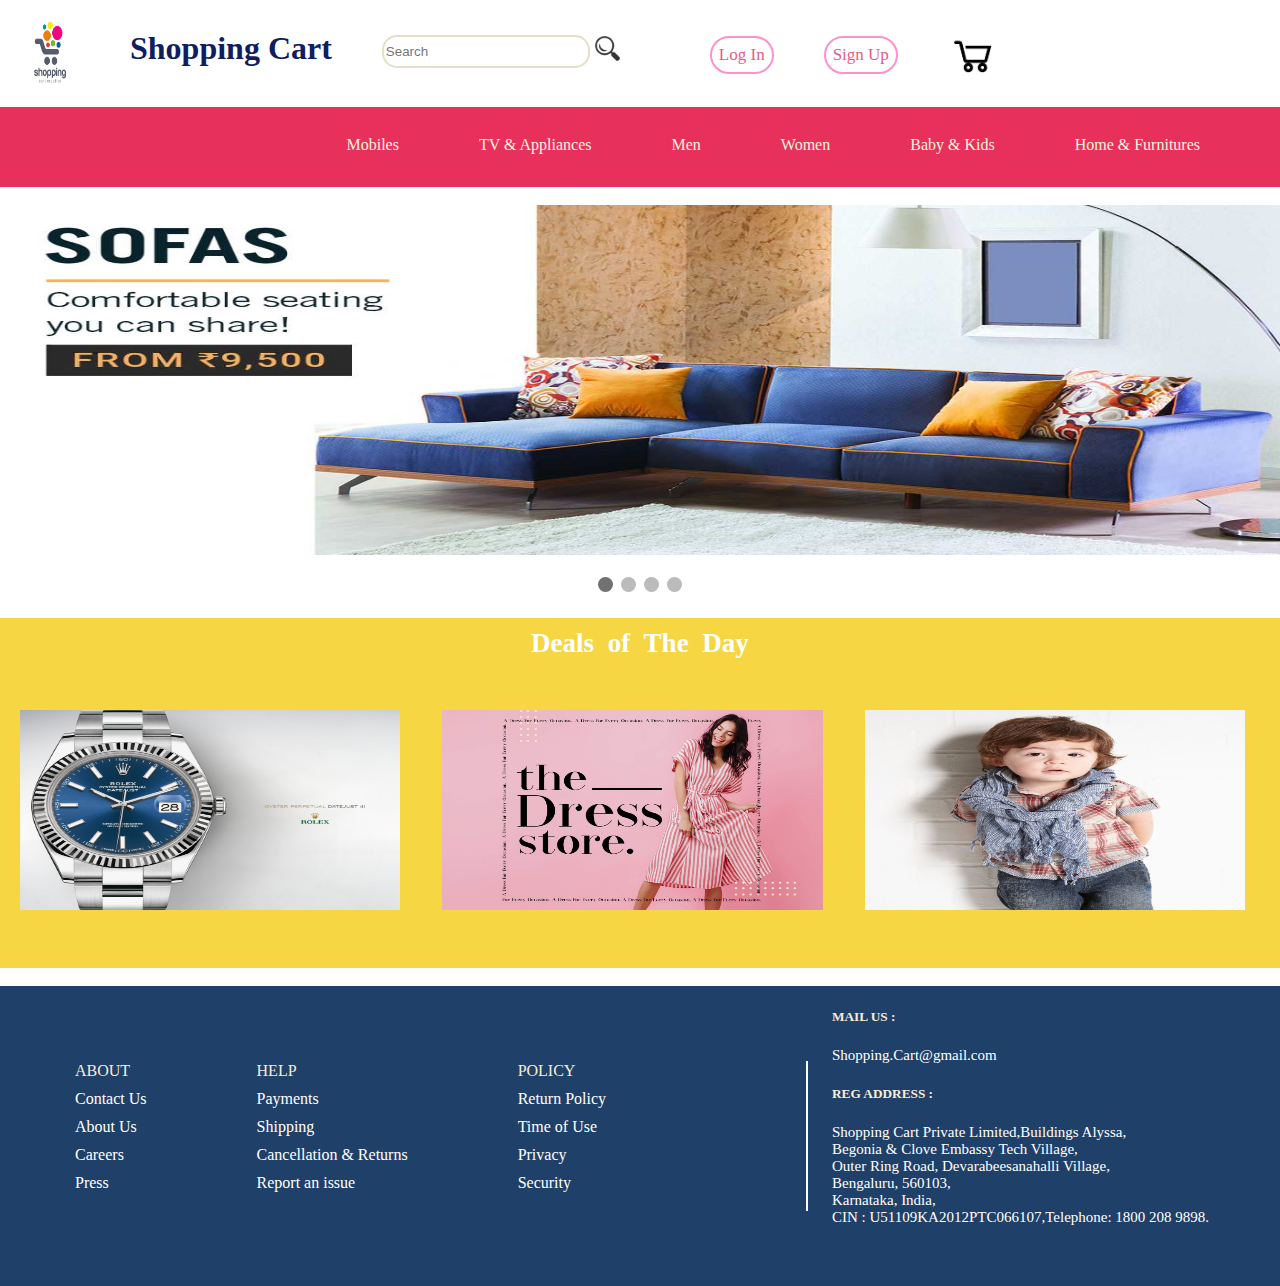
<file: index.html>
<!DOCTYPE html>
<html>
    
    <head>
        
        <title>Shopping Cart</title>
        <meta charset="utf-8">
        <meta name="viewport" content="width=device-width intial-scale=1 shrink-to-fit=no"> 
        <link rel="stylesheet" type="text/css" href="styles/style.css">
        
    </head>
    
    <body>
        
        <header id="home">
            <div>
                <a href="#home"><img src="img/sc.jpg" height="100px" width="100px"></a>
            </div>
            <div>
                <a href="#home"><h1>Shopping Cart</h1></a>
            </div>
            <div>
                <input type="text" maxlength="17" placeholder="Search" class="search">
            </div>
            <div>
                <a href="dummy.html"><img src="img/search.png" class="search-icon" height="25" width="25"></a>
            </div>
            <div>
                <ul>
                    <li><a href="dummy.html">Log In</a></li>
                    <li><a href="dummy.html">Sign Up</a></li>
                </ul>
            </div>
            <div>
                <a href="dummy.html"><img src="img/cart.png" height="50" width="50" class="cart"></a>
            </div>
        </header>
        
        <nav>
            <ul>
                <li><a href="mobile.html">Mobiles</a></li>
                <li><a href="dummy.html">TV & Appliances</a></li>
                <li><a href="dummy.html">Men</a></li>
                <li><a href="dummy.html">Women</a></li>
                <li><a href="dummy.html">Baby & Kids</a></li>
                <li><a href="dummy.html">Home & Furnitures</a></li>
            </ul>
        </nav>
        
        <br>
        <div class="slideshow-container">
            <div class="mySlides fade">
                <a href="dummy.html"><img src="img/offers1.jpg" width="100%" height="350vh"></a>
            </div>
            <div class="mySlides fade">
                <a href="dummy.html"><img src="img/offers2.jpg" width="100%" height="350vh"></a>
            </div>
            <div class="mySlides fade">
                <a href="dummy.html"><img src="img/offers3.jpg" width="100%" height="350vh"></a>
            </div>
            <div class="mySlides fade">
                <a href="dummy.html"><img src="img/offers4.jpg" width="100%" height="350vh"></a>
            </div>
        </div>
        <br>
        <div class="dot-container">
              <span class="dot"></span> 
              <span class="dot"></span>
              <span class="dot"></span>
              <span class="dot"></span> 
        </div>
        <script>
            
            var slideIndex = 0;
            showSlides();

            function showSlides() {
              var i;
              var slides = document.getElementsByClassName("mySlides");
              var dots = document.getElementsByClassName("dot");
              for (i = 0; i < slides.length; i++) {
                slides[i].style.display = "none";  
              }
              slideIndex++;
              if (slideIndex > slides.length) {slideIndex = 1}    
              for (i = 0; i < dots.length; i++) {
                dots[i].className = dots[i].className.replace(" active", "");
              }
              slides[slideIndex-1].style.display = "block";  
              dots[slideIndex-1].className += " active";
              setTimeout(showSlides, 4000);
            }
            
        </script>

        <div class="deals">
            <h2>Deals  of  The  Day</h2>
            <br>
            <div>
                <a href="www.linkedin.com"><img src="img/deal1.jpg" height="200" width="90%"></a>
            </div>
            <div>
                <a href="dummy.html"><img src="img/deal2.jpg" height="200" width="90%"></a>
            </div>
            <div>
                <a href="dummy.html"><img src="img/deal3.jpg" height="200" width="90%"></a>
            </div>
        </div>
        
        <br>
        <footer>
            
            <div class="inner-footer-1">
                    <div>
                        <ul>
                            <li style="color: antiquewhite;">ABOUT</li>
                            <li><a href="dummy.html">Contact Us</a></li>
                            <li><a href="dummy.html">About Us</a></li>
                            <li><a href="dummy.html">Careers</a></li>
                            <li><a href="dummy.html">Press</a></li>
                        </ul>
                    </div>
                    <div>
                        <ul>
                            <li style="color:antiquewhite;">HELP</li>
                            <li><a href="dummy.html">Payments</a></li>
                            <li><a href="dummy.html">Shipping</a></li>
                            <li><a href="dummy.html">Cancellation & Returns</a></li>
                            <li><a href="dummy.html">Report an issue</a></li>
                        </ul>
                    </div>
                    <div>
                        <ul>
                            <li style="color:antiquewhite;">POLICY</li>
                            <li><a href="dummy.html">Return Policy</a></li>
                            <li><a href="dummy.html">Time of Use</a></li>
                            <li><a href="dummy.html">Privacy</a></li>
                            <li><a href="dummy.html">Security</a></li>
                        </ul>
                    </div>
            </div>
            <div class="vertical"></div>
            <div class="inner-footer-2">
                <div>
                    <div><h5>MAIL US :</h5></div>
                    <div><p>Shopping.Cart@gmail.com</p></div>
                </div>
                <div>
                    <div><h5>REG ADDRESS :</h5></div>
                    <div>
                    <p> Shopping Cart Private Limited,Buildings Alyssa,<br> 
                        Begonia & Clove Embassy Tech Village,<br>
                        Outer Ring Road, Devarabeesanahalli Village,<br>
                        Bengaluru, 560103,<br>
                        Karnataka, India,<br>
                        CIN : U51109KA2012PTC066107,Telephone: 1800 208 9898.
                    </p>
                    </div>
                </div>
            </div>
            
        </footer>
        
    </body>
    
</html>
</file>
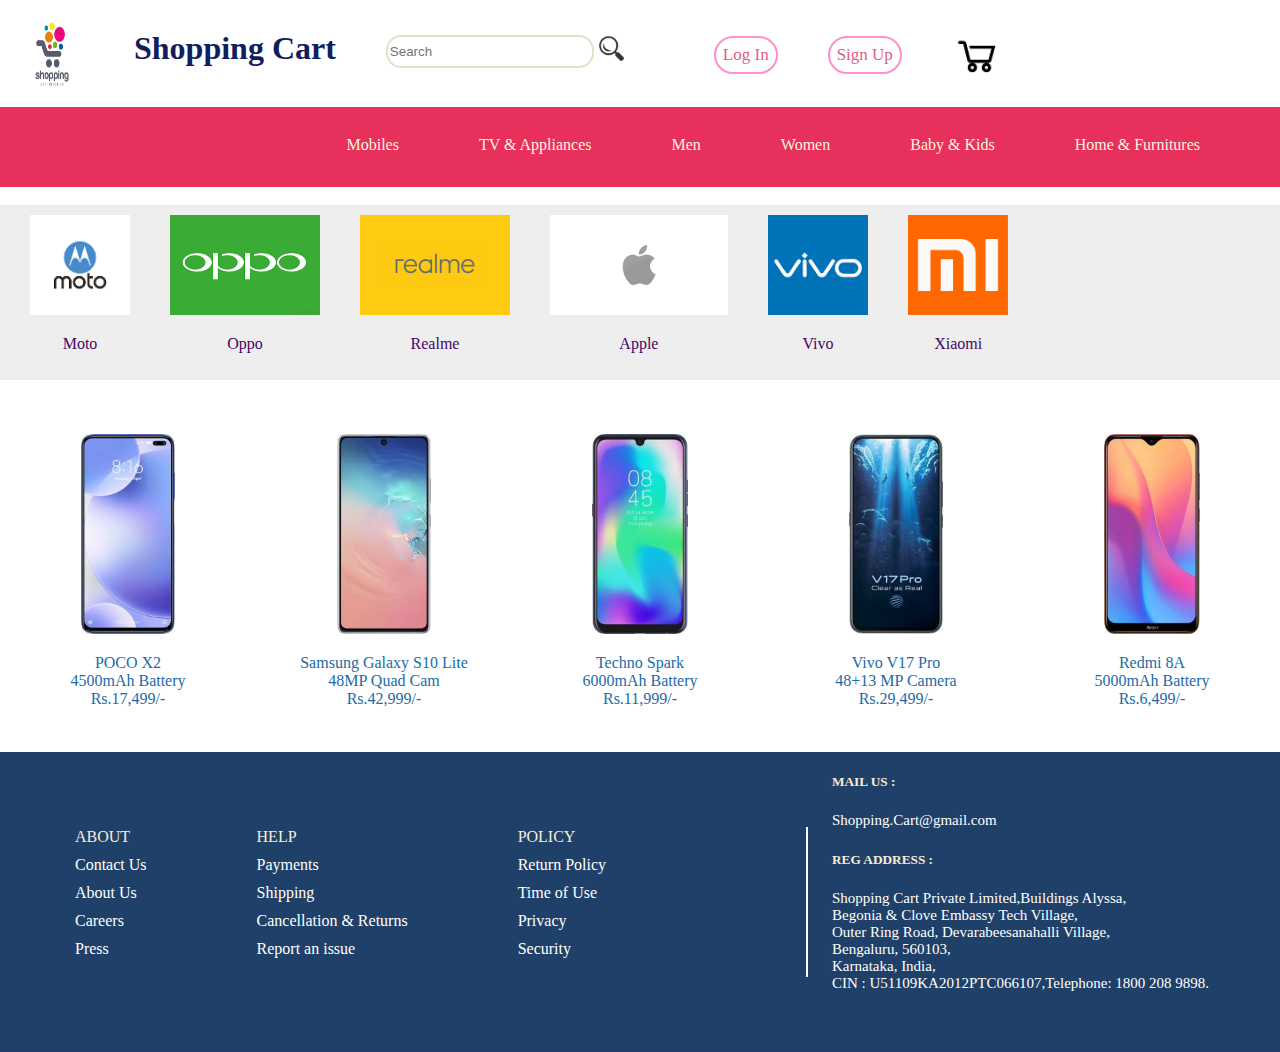
<file: mobile.html>
<!doctype html>
<html>
    <head>
        
        <title>Shopping Cart/Mobile</title>
        <meta charset="utf-8">
        <meta name="viewport" content="width=device-width intial-scale=1 shrink-to-fit=no"> 
        <link rel="stylesheet" type="text/css" href="styles/style.css">
        
    </head>
    <body>
        
        <header>
            <div>
                <a href="index.html"><img src="img/sc.jpg" height="104px" width="104px"></a>
            </div>
            <div>
                <a href="index.html"><h1>Shopping Cart</h1></a>
            </div>
            <div>
                <input type="text" maxlength="17" placeholder="Search" class="search">
            </div>
            <div>
                <a href="dummy.html"><img src="img/search.png" class="search-icon" height="25" width="25"></a>
            </div>
            <div>
                <ul>
                    <li><a href="dummy.html">Log In</a></li>
                    <li><a href="dummy.html">Sign Up</a></li>
                </ul>
            </div>
            <div>
                <a href="dummy.html"><img src="img/cart.png" height="50" width="50" class="cart"></a>
            </div>
        </header>
        
        <nav>
            <ul>
                <li><a href="mobile.html">Mobiles</a></li>
                <li><a href="dummy.html">TV & Appliances</a></li>
                <li><a href="dummy.html">Men</a></li>
                <li><a href="dummy.html">Women</a></li>
                <li><a href="dummy.html">Baby & Kids</a></li>
                <li><a href="dummy.html">Home & Furnitures</a></li>
            </ul>
        </nav>
        <br>
        
        <div class="ta">
            
            <div class="ta-part">
                <a href="dummy.html">
                    <div>
                        <img src="img/logo1.png" height="100">
                    </div>
                    <p>Moto</p>
                </a>
            </div>
            <div class="ta-part">
                <a href="dummy.html">
                    <div>
                        <img src="img/logo2.png" height="100" width="150">
                    </div>
                    <p>Oppo</p>
                </a>
            </div>
            <div class="ta-part">
                <a href="dummy.html">
                    <div>
                        <img src="img/logo3.png" height="100">
                    </div>
                    <p>Realme</p>
                </a>
            </div>
            <div class="ta-part">
                <a href="dummy.html">
                    <div>
                        <img src="img/logo5.jpg" height="100">
                    </div>
                    <p>Apple</p>
                </a>
            </div>
            <div class="ta-part">
                <a href="dummy.html">
                    <div>
                        <img src="img/logo6.png" height="100">
                    </div>
                    <p>Vivo</p>
                </a>
            </div>
            <div class="ta-part">
                <a href="dummy.html">
                    <div>
                        <img src="img/logo4.png" height="100">
                    </div>
                    <p>Xiaomi</p>
                </a>
            </div>

        </div>
        
        <br><br><br>
        
        <div class="items">
            
            <div class="items-part">
                <a href="sp1.html">
                    <div>
                        <img src="img/sp1.jpeg" height="200">
                    </div>
                    <p>POCO X2<br>4500mAh Battery<br>Rs.17,499/-</p>
                </a>
            </div>
            <div class="items-part">
                <a href="dummy.html">
                    <div>
                        <img src="img/sp2.jpeg" height="200">
                    </div>
                    <p>Samsung Galaxy S10 Lite<br>48MP Quad Cam<br>Rs.42,999/-</p>
                </a>
            </div>
            <div class="items-part">
                <a href="dummy.html">
                    <div>
                        <img src="img/sp6.jpeg" height="200">
                    </div>
                    <p>Techno Spark<br>6000mAh Battery<br>Rs.11,999/-</p>
                </a>
            </div>
            <div class="items-part">
                <a href="dummy.html">
                    <div>
                        <img src="img/sp7.jpeg" height="200">
                    </div>
                    <p>Vivo V17 Pro<br>48+13 MP Camera<br>Rs.29,499/-</p>
                </a>
            </div>
            <div class="items-part">
                <a href="dummy.html">
                    <div>
                        <img src="img/sp8.jpeg" height="200">
                    </div>
                    <p>Redmi 8A<br>5000mAh Battery<br>Rs.6,499/-</p>
                </a>
            </div>

        </div>
        
        <br>
        
        <footer>
            
            <div class="inner-footer-1">
                    <div>
                        <ul>
                            <li style="color: antiquewhite;">ABOUT</li>
                            <li><a href="dummy.html">Contact Us</a></li>
                            <li><a href="dummy.html">About Us</a></li>
                            <li><a href="dummy.html">Careers</a></li>
                            <li><a href="dummy.html">Press</a></li>
                        </ul>
                    </div>
                    <div>
                        <ul>
                            <li style="color:antiquewhite;">HELP</li>
                            <li><a href="dummy.html">Payments</a></li>
                            <li><a href="dummy.html">Shipping</a></li>
                            <li><a href="dummy.html">Cancellation & Returns</a></li>
                            <li><a href="dummy.html">Report an issue</a></li>
                        </ul>
                    </div>
                    <div>
                        <ul>
                            <li style="color:antiquewhite;">POLICY</li>
                            <li><a href="dummy.html">Return Policy</a></li>
                            <li><a href="dummy.html">Time of Use</a></li>
                            <li><a href="dummy.html">Privacy</a></li>
                            <li><a href="dummy.html">Security</a></li>
                        </ul>
                    </div>
            </div>
            <div class="vertical"></div>
            <div class="inner-footer-2">
                <div>
                    <div><h5>MAIL US :</h5></div>
                    <div><p>Shopping.Cart@gmail.com</p></div>
                </div>
                <div>
                    <div><h5>REG ADDRESS :</h5></div>
                    <div>
                    <p> Shopping Cart Private Limited,Buildings Alyssa,<br> 
                        Begonia & Clove Embassy Tech Village,<br>
                        Outer Ring Road, Devarabeesanahalli Village,<br>
                        Bengaluru, 560103,<br>
                        Karnataka, India,<br>
                        CIN : U51109KA2012PTC066107,Telephone: 1800 208 9898.
                    </p>
                    </div>
                </div>
            </div>
            
        </footer>
        
    </body>
</html>
</file>
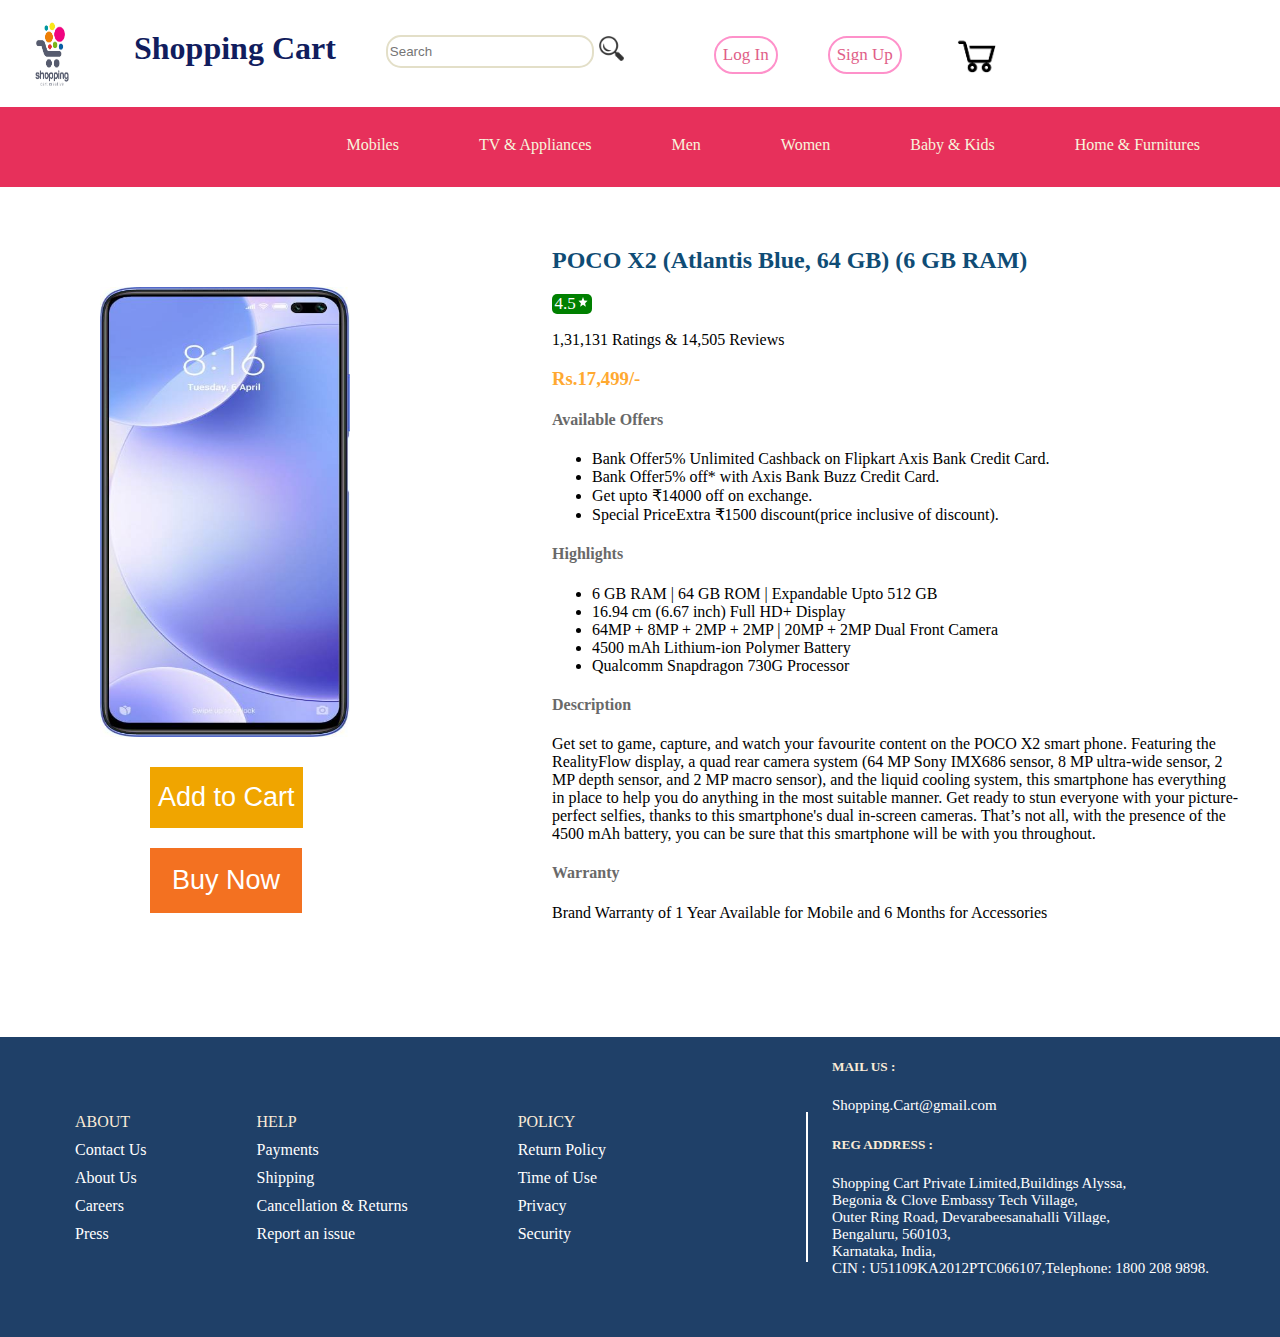
<file: sp1.html>
<!DOCTYPE html>
<html>
    
    <head>
        
        <title>Shopping Cart</title>
        <meta charset="utf-8">
        <meta name="viewport" content="width=device-width intial-scale=1 shrink-to-fit=no"> 
        <link rel="stylesheet" type="text/css" href="styles/style.css">
        
    </head>
    
    <body>
        
        <header>
            <div>
                <a href="index.html"><img src="img/sc.jpg" height="104px" width="104px"></a>
            </div>
            <div>
                <a href="index.html"><h1>Shopping Cart</h1></a>
            </div>
            <div>
                <input type="text" maxlength="17" placeholder="Search" class="search">
            </div>
            <div>
                <a href="dummy.html"><img src="img/search.png" class="search-icon" height="25" width="25"></a>
            </div>
            <div>
                <ul>
                    <li><a href="dummy.html">Log In</a></li>
                    <li><a href="dummy.html">Sign Up</a></li>
                </ul>
            </div>
            <div>
                <a href="dummy.html"><img src="img/cart.png" height="50" width="50" class="cart"></a>
            </div>
        </header>
        
        <nav>
            <ul>
                <li><a href="mobile.html">Mobiles</a></li>
                <li><a href="dummy.html">TV & Appliances</a></li>
                <li><a href="dummy.html">Men</a></li>
                <li><a href="dummy.html">Women</a></li>
                <li><a href="dummy.html">Baby & Kids</a></li>
                <li><a href="dummy.html">Home & Furnitures</a></li>
            </ul>
        </nav>
        
        <div class="phone">
            <div class="phone-sub1">
                <div>
                    <img src="img/sp.jpeg" height="450" width="250">
                    <br>
                    <ul>
                        <a href="dummy.html"><li><button class="button1">Add to Cart</button></li></a>
                        <a href="dummy.html"><li><button class="button2">Buy Now</button></li></a>
                    </ul>
                </div>
            </div>
            
            <div class="phone-sub2">
                <div>
                    <h2 style="color: #0f4c75;">POCO X2 (Atlantis Blue, 64 GB)  (6 GB RAM)</h2>
                    <p style="text-align: center; color: #ffffff; font-size:17px; background-color: green; width: 40px; border-radius: 5px;">4.5<img src="img/star.svg" style="margin: 2px;" width="10" height="10"></p>
                    <p>1,31,131 Ratings & 14,505 Reviews</p>
                    <h3 style="color: #ffa931;">Rs.17,499/-</h3>
                    <h4 style="color: dimgrey;">Available Offers</h4>
                    <ul>
                        <li>Bank Offer5% Unlimited Cashback on Flipkart Axis Bank Credit Card.</li>
                        <li>Bank Offer5% off* with Axis Bank Buzz Credit Card.</li>
                        <li>Get upto ₹14000 off on exchange.</li>
                        <li>Special PriceExtra ₹1500 discount(price inclusive of discount).</li>
                    </ul> 
                    <h4 style="color: dimgrey;">Highlights</h4>
                    <ul>
                        <li>6 GB RAM | 64 GB ROM | Expandable Upto 512 GB</li>
                        <li>16.94 cm (6.67 inch) Full HD+ Display</li>
                        <li>64MP + 8MP + 2MP + 2MP | 20MP + 2MP Dual Front Camera</li>
                        <li>4500 mAh Lithium-ion Polymer Battery</li>
                        <li>Qualcomm Snapdragon 730G Processor</li>
                    </ul>
                    <h4 style="color: dimgrey;">Description</h4>
                    <p>Get set to game, capture, and watch your favourite content on the POCO X2 smart phone. Featuring the RealityFlow display, a quad rear camera system (64 MP Sony IMX686 sensor, 8 MP ultra-wide sensor, 2 MP depth sensor, and 2 MP macro sensor), and the liquid cooling system, this smartphone has everything in place to help you do anything in the most suitable manner. Get ready to stun everyone with your picture-perfect selfies, thanks to this smartphone's dual in-screen cameras. That’s not all, with the presence of the 4500 mAh battery, you can be sure that this smartphone will be with you throughout.</p>
                    <h4 style="color: dimgrey;">Warranty</h4>
                    <p>Brand Warranty of 1 Year Available for Mobile and 6 Months for Accessories</p>
                </div>
            </div>
        </div>
        
        <footer>
            
            <div class="inner-footer-1">
                    <div>
                        <ul>
                            <li style="color: antiquewhite;">ABOUT</li>
                            <li><a href="dummy.html">Contact Us</a></li>
                            <li><a href="dummy.html">About Us</a></li>
                            <li><a href="dummy.html">Careers</a></li>
                            <li><a href="dummy.html">Press</a></li>
                        </ul>
                    </div>
                    <div>
                        <ul>
                            <li style="color:antiquewhite;">HELP</li>
                            <li><a href="dummy.html">Payments</a></li>
                            <li><a href="dummy.html">Shipping</a></li>
                            <li><a href="dummy.html">Cancellation & Returns</a></li>
                            <li><a href="dummy.html">Report an issue</a></li>
                        </ul>
                    </div>
                    <div>
                        <ul>
                            <li style="color:antiquewhite;">POLICY</li>
                            <li><a href="dummy.html">Return Policy</a></li>
                            <li><a href="dummy.html">Time of Use</a></li>
                            <li><a href="dummy.html">Privacy</a></li>
                            <li><a href="dummy.html">Security</a></li>
                        </ul>
                    </div>
            </div>
            <div class="vertical"></div>
            <div class="inner-footer-2">
                <div>
                    <div><h5>MAIL US :</h5></div>
                    <div><p>Shopping.Cart@gmail.com</p></div>
                </div>
                <div>
                    <div><h5>REG ADDRESS :</h5></div>
                    <div>
                    <p> Shopping Cart Private Limited,Buildings Alyssa,<br> 
                        Begonia & Clove Embassy Tech Village,<br>
                        Outer Ring Road, Devarabeesanahalli Village,<br>
                        Bengaluru, 560103,<br>
                        Karnataka, India,<br>
                        CIN : U51109KA2012PTC066107,Telephone: 1800 208 9898.
                    </p>
                    </div>
                </div>
            </div>
            
        </footer>
        
    </body>
</html>
</file>
<file: styles/style.css>
body{
    margin: 0px auto;
    width:100%;
}




/*For Header*/
header{
    width:100%;
    height : 17vh;
}
header div{
    float : left;
}
header div a h1{
    margin-left : 50px;
    margin-top: 30px;
    color: #111d5e;
}
header div a{
    text-decoration: none;
}
header div input{
    margin-top: 35px;
    margin-left: 90px;
}
header div .search{
    width: 25em;
    height: 2em;
    border: 2px solid #e3dfc8;
    border-radius: 15px;
    outline: none;
}
header div a .search-icon{
    margin-top: 36px;
    margin-left: 5px;
}
header div ul li{
    margin-left: 70px;
    margin-top: 15px;
    font-size: 17px;
    list-style-type: none;
    float: left;
    border : 2px solid #fe91ca;
    border-spacing: 25em;
    border-radius: 50px;
    padding: 7px;
}
header div ul li a{
    text-decoration: none;
    color: #df5e88;
}
header div a .cart{
    margin-left: 50px;
    margin-top: 23px;
}




/*For Menu Items*/
nav ul li{
    float: left;
    list-style-type: none;
    text-align: center;
    padding-right: 120px;
    padding-top: 13px; 
}
nav ul{
    float : right;
}
nav{
    width: 100%;
    height: 14vh;
    background-color: #e7305b;
}
nav ul li a{
    text-decoration: none;
    color : #f7f5dd;
}
nav ul li a:hover{
    color : #4a3f35;
}




/*For SlideShow Offers*/
.slideshow-container{
  position: relative;
  margin: auto;
}
.dot-container{
    text-align: center;
}
.dot {
  height: 15px;
  width: 15px;
  margin: 0 2px;
  background-color: #bbb;
  border-radius: 50%;
  display: inline-block;
  transition: background-color 0.6s ease;
}
.active {
  background-color: #717171;
}
.fade {
  -webkit-animation-name: fade;
  -webkit-animation-duration: 1.5s;
  animation-name: fade;
  animation-duration: 1.5s;
}




/* For Brands Display*/
.ta{
    width:100%;
    height : 35vh;
    background-color: #eeeeee;
}
.ta .ta-part{
    float: left;
    padding: 40px;
    text-align: center;
}
.ta .ta-part a{
    text-decoration: none;
    color: #45046a;
}
.ta .ta-part :hover{
    transform: scale(1.1);
    color: #ffa931;
}




/* For Items Display */
.items{
    width: 100%;
    height: 50vh;
}
.items .items-part{
    float: left;
    width: 20%;
    text-align: center;
}
.items .items-part a{
    text-decoration:none;
    color: #1b6ca8;
}
.items .items-part a :hover{
    transform: scale(1.02);
}



/*For Deals of the Day*/
.deals{
    width: 100%;
    height : 50vh;
    background-color: #f6d743;
}
.deals h2{
    color : #ffffff;
    text-align: center;
    font-size: 27px;
    word-spacing: 7px;
    padding: 10px;
}
.deals div{
    width:33.33%;
    float: left;
}
.deals div a img{
    float: left;
    margin-left: 20px;
    margin-right: 20px;
}
.deals div a img:hover{
    transform: scale(1.12);
}




/* For Phone*/
.phone{
    width: 100%;
    height: 130vh;
}
.phone .phone-sub1{
    width: 40%;
    float:left;
}
.phone .phone-sub1 div{
    padding: 100px;
}
.phone .phone-sub1 ul a{
    text-decoration: none;
}
.phone .phone-sub1 ul a li{
    list-style-type: none;
    float: left;
    margin: 10px;
}
.phone .phone-sub1 ul a li .button1{
    background-color: #f0a500;
    border: 2px solid #f0a500;
    font-size: 27px;
    border-width: 2px;
    border-top-width: 14px;
    border-bottom-width: 14px;
    color: #ffffff;
}
.phone .phone-sub1 ul a li .button2{
    background-color: #f37121;
    border: 2px solid #f37121;
    border-width: 16px;
    font-size: 27px;
    color: #ffffff;
}
.phone .phone-sub1 ul a li .button1:hover{
    cursor: pointer;
}
.phone .phone-sub1 ul a li .button2:hover{
    cursor:pointer;
}
.phone .phone-sub2{
    width: 60%;
    float: left;
}
.phone .phone-sub2 div{
    padding: 40px;
}




/*For Footer*/
footer{
    width : 100%;
    background-color: #1f4068;
    height: 52vh;
}
footer .inner-footer-1{
    float: left;
    width: 65%;
}
footer .inner-footer-2{
    float: right;
    width:35%;
    color : #ffffff;
}
footer .inner-footer-1 div{
    float : left;
    margin-top: 35px;
    padding: 30px;
}
footer .inner-footer-1 div ul li{
    list-style-type: none;
    margin: 10px;
}
footer .inner-footer-1 div ul li a{
    text-decoration: none;
    color : #ffffff;
}
footer .inner-footer-1 div ul li a:hover{
    color: #3282b8;
}
footer .vertical{
    border-left: 2px #ffffff solid;
    height: 150px;
    position: absolute;
    left : 57%;
    margin-top: 75px;
}
footer .inner-footer-2 div h5{
    color:antiquewhite;
}
footer .inner-footer-2 div p{
    font-size : 15px;
}




/* For Responsive Designing */
@media (min-width : 320px) and (max-width : 767px){
    header{
        width: 200%;
        height: 300px;
    }
    header div{
        padding: 7px;
    }
    header div a img{
        height: 75px;
        width: 75px;
    }
    header div a .search-icon{
        height:25px;
        width: 25px;
    }
    header div a .cart{
        height: 50px;
        width: 40px;
    }
    header div ul li{
    margin-left: 50px;
    margin-top: 15px;
    }
    
    nav{
        width: 200%;
        height: 175px;
    }
    nav ul li{
        margin-left: auto;
        margin-right: auto;
        width: 30%;
        text-align: inherit;
    }
    
    .slideshow-container{
        width: 200%;
    }
    .dot-container{
        width: 200%;
    }
 
    .deals{
        width: 200%;
        height: 350px;
    }
    .deals div{
        width: 32%;
    }
    
    .ta{
        width: 200%;
        height:450px;
    }
    .ta .ta-part{
        width:20%;
    }
    
    .items{
        width: 200%;
        height: 325px;
    }
    
    .phone{
        width: 200%;
        height:1700px;
    }
    .phone .phone-sub1{
        float: none;
        width: 75%;
        height: 800px;
        margin-left: auto;
        margin-right: auto;
    }
    .phone .phone-sub1 div{
        margin-left: auto;
        margin-right: auto;
        padding: 25%;
    }
    .phone .phone-sub2{
        float: none;
        width: 100%;
    }
    
    footer{
        width: 200%;
        height: 900px;
    }
    footer .inner-footer-1{
        float: left;
        width: 100%;
    }
    footer .inner-footer-2{
        float: left;
        width: 100%;
    }
    footer .inner-footer-2 div{
        width: 70%;
        padding-left: 35px;
    }
    footer .vertical{
        height: 0px;
    }
}

@media (min-width: 768px) and (max-width: 1023px){
    header{
        height: 107px;
        width: 150%;
    }
    header div a img{
        margin-left: 5px;
        margin-top: 0px;
    }
    header div .search{
        width: 15em;
    }
    
    nav{
        width: 150%;
        height: 80px;
    }
    nav ul li{
        text-align: center;
        padding-right: 100px;
    }
    
    .slideshow-container{
        width: 150%;
    }
    .dot-container{
        width: 150%;
    }
    
    .deals{
        width: 150%;
        height: 350px;
    }
    
    footer{
        width: 150%;
        height: 300px;
    }
    footer .vertical{
        left : 90%;
    }
    
    .ta{
        padding: 0px;
        width: 150%;
        height: 200px;
    }
    .ta .ta-part{
        padding: 16px;
        margin: 15px;
    }
    
    .items{
        width: 150%;
        height: 300px;
    }
    
    .phone{
        width: 150%;
        height: 800px;
    }

}

@media (min-width : 1024px) and (max-width:1439px){
    header{
        width: 100%;
        height: 107px;
    }
    header div a img{
        margin-left: 0px;
        margin-top: 0px;
    }
    header div a h1{
        margin-left : 30px;
    }
    header div input{
        margin-top: 35px;
        margin-left: 50px;
    }
    header div .search{
        width: 15em;
    }
    header div a .cart{
        padding: 0px;
        margin-top: 30px;
        margin-left: 50px;
    }
    header div ul li{
        margin-left: 50px;
        margin-top: 20px;
    }
    
    nav{
        width: 100%;
        height: 80px;
    }
    nav ul li{
        text-align: center;
        padding-right: 80px;
    }
    
    .slideshow-container{
        width: 100%;
    }
    .dot-container{
        width: 100%;
    }
    
    .deals{
        width: 100%;
        height: 350px;
    }
    .deals div{
        width:33%;
        float: left;
    }
    
    footer{
        width: 100%;
        height: 300px;
    }
    footer .inner-footer-1 div{
        float : left;
        margin-top: 35px;
        padding: 25px;
    }
    footer .vertical{
        left:63%;
    }
    
    .ta{
        padding: 0px;
        width: 100%;
        height: 175px;
    }
    .ta .ta-part{
        padding: 10px;
        margin-left: 20px;
    }
    
    .items{
        width: 100%;
        height: 300px;
    }
    .items .items-part{
        
    }
    
    .phone{
        width: 100%;
        height: 850px;
    }
    
}

@media (min-width:1440px) and (max-width: 2559px){
    header{
        width : 100%;
        height: 107px;
    }
    
    nav{
        width: 100%;
        height: 75px;
    }
    
    .deals{
        width: 100%;
        height: 350px;
    }
    
    footer{
        width: 100%;
        height: 300px;
    }
    
    .ta{
        width: 100%;
        height: 200px;
    }
    
    .items{
        width:100%;
        height: 350px;
    }
    
    .phone{
        width: 100%;
        height: 800px;
    }
}
</file>
